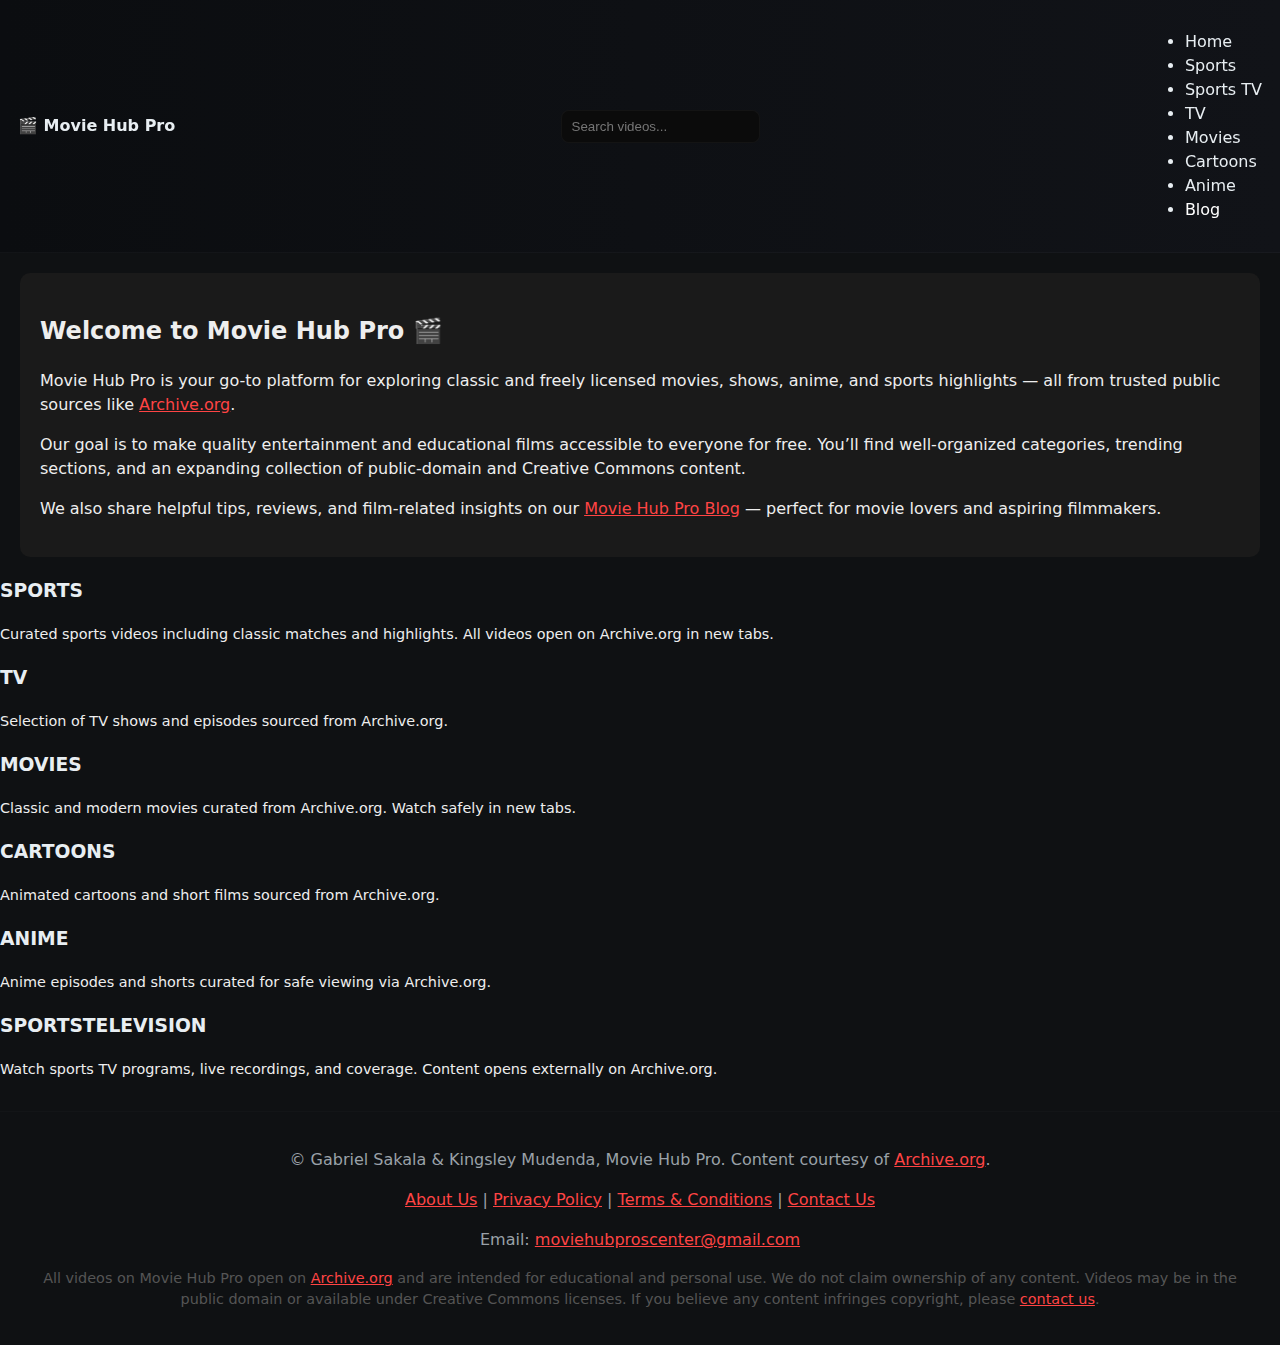
<file: index.html>
<!DOCTYPE html>
<html lang="en">
<head>
    <meta charset="UTF-8">
    <meta name="viewport" content="width=device-width, initial-scale=1.0">

    <!-- Google site verification -->
    <meta name="google-site-verification" content="YOUR_VERIFICATION_CODE">

    <title>Movie Hub Pro - Free Movie Directory</title>
    <link rel="stylesheet" href="style.css">

    <!-- AdSense script -->
    <script async src="https://pagead2.googlesyndication.com/pagead/js/adsbygoogle.js?client=ca-pub-3798659133542290" crossorigin="anonymous"></script>
</head>
<body class="home-page">

    <!-- Header -->
    <header>
        <div class="logo">🎬 Movie Hub Pro</div>
        <form id="searchForm">
            <input type="text" id="searchInput" placeholder="Search videos...">
        </form>
        <nav>
            <ul class="nav-links">
                <li data-category="home" class="active">Home</li>
                <li data-category="sports">Sports</li>
                <li data-category="sportstelevision">Sports TV</li>
                <li data-category="tv">TV</li>
                <li data-category="movies">Movies</li>
                <li data-category="cartoons">Cartoons</li>
                <li data-category="anime">Anime</li>
                <li><a href="blog/index.html" style="color:#fff; text-decoration:none;">Blog</a></li>
            </ul>
        </nav>
    </header>

    <!-- AdSense below header (First ad unit) -->
    <section class="adsense-ad">
        <ins class="adsbygoogle"
            style="display:block"
            data-ad-client="ca-pub-3798659133542290"
            data-ad-slot="3491325587"
            data-ad-format="auto"
            data-full-width-responsive="true"></ins>
        <script>
            (adsbygoogle = window.adsbygoogle || []).push({});
        </script>
    </section>

    <!-- Intro Section -->
    <section class="intro" style="padding:20px; background:#1a1a1a; color:#eee; margin:20px; border-radius:10px;">
        <h2>Welcome to Movie Hub Pro 🎬</h2>
        <p>
            Movie Hub Pro is your go-to platform for exploring classic and freely licensed movies, shows, anime, and sports highlights — all from trusted public sources like 
            <a href="https://archive.org" target="_blank" rel="noopener" style="color:#ff4444;">Archive.org</a>.
        </p>
        <p>
            Our goal is to make quality entertainment and educational films accessible to everyone for free. You’ll find well-organized categories, trending sections, and an expanding collection of public-domain and Creative Commons content.
        </p>
        <p>
            We also share helpful tips, reviews, and film-related insights on our 
            <a href="blog/index.html" style="color:#ff4444;">Movie Hub Pro Blog</a> — perfect for movie lovers and aspiring filmmakers.
        </p>
    </section>

    <main>
        <!-- Trending Section -->
        <section id="trending" class="horizontal-scroll">
            <!-- Trending videos inserted here via JS -->
        </section>

        <!-- (Second ad unit temporarily disabled until AdSense approval)
        <section class="adsense-ad">
            <ins class="adsbygoogle"
                style="display:block"
                data-ad-client="ca-pub-3798659133542290"
                data-ad-slot="3491325588"
                data-ad-format="auto"
                data-full-width-responsive="true"></ins>
            <script>
                (adsbygoogle = window.adsbygoogle || []).push({});
            </script>
        </section>
        -->

        <!-- Home Videos -->
        <section id="home-videos">
            <!-- Home page videos (4 per category) inserted via JS -->
        </section>

        <!-- Category Videos -->
        <section id="category-videos">
            <!-- Selected category videos inserted via JS -->
        </section>
    </main>

    <!-- Footer -->
    <footer>
        <p>© Gabriel Sakala & Kingsley Mudenda, Movie Hub Pro. Content courtesy of 
            <a href="https://archive.org" target="_blank" rel="noopener">Archive.org</a>.
        </p>
        <p class="footer-links">
            <a href="about.html">About Us</a> | 
            <a href="privacy.html">Privacy Policy</a> | 
            <a href="terms.html">Terms & Conditions</a> | 
            <a href="contact.html">Contact Us</a>
        </p>
        <p>Email: <a href="mailto:moviehubproscenter@gmail.com">moviehubproscenter@gmail.com</a></p>

        <p style="font-size:0.9em; text-align:center; color:#555;">
            All videos on Movie Hub Pro open on 
            <a href="https://archive.org/" target="_blank" rel="noopener">Archive.org</a> 
            and are intended for educational and personal use. 
            We do not claim ownership of any content. 
            Videos may be in the public domain or available under Creative Commons licenses. 
            If you believe any content infringes copyright, please <a href="contact.html">contact us</a>.
        </p>
    </footer>

    <script src="script.js"></script>
</body>
</html>
</file>
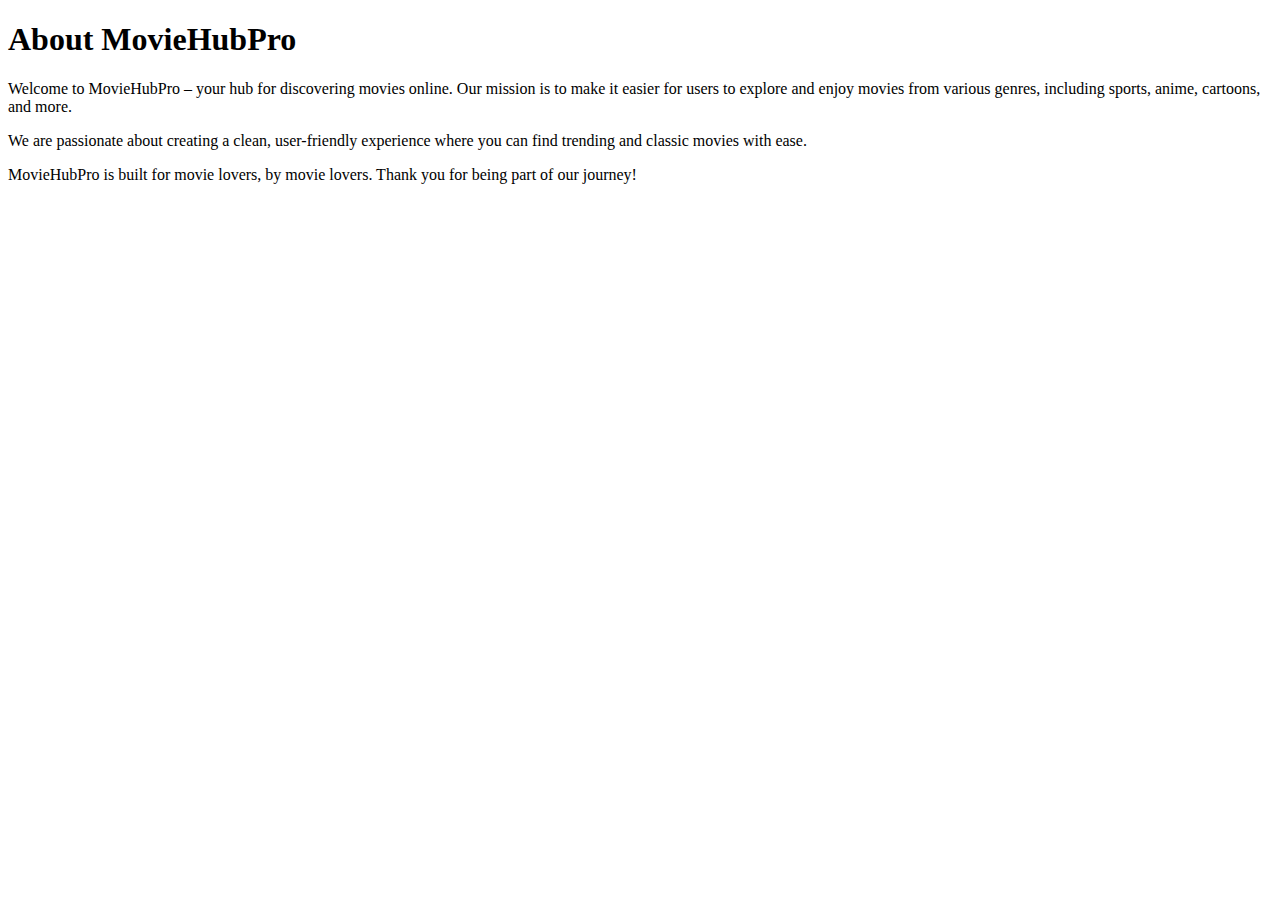
<file: About.html>
<!DOCTYPE html>
<html lang="en">
<head>
  <meta charset="UTF-8">
  <meta name="viewport" content="width=device-width, initial-scale=1.0">
  <title>About Us - MovieHubPro</title>
</head>
<body>
  <h1>About MovieHubPro</h1>
  <p>Welcome to MovieHubPro – your hub for discovering movies online. Our mission is to make it easier for users to explore and enjoy movies from various genres, including sports, anime, cartoons, and more.</p>

  <p>We are passionate about creating a clean, user-friendly experience where you can find trending and classic movies with ease.</p>

  <p>MovieHubPro is built for movie lovers, by movie lovers. Thank you for being part of our journey!</p>
</body>
</html>
</file>
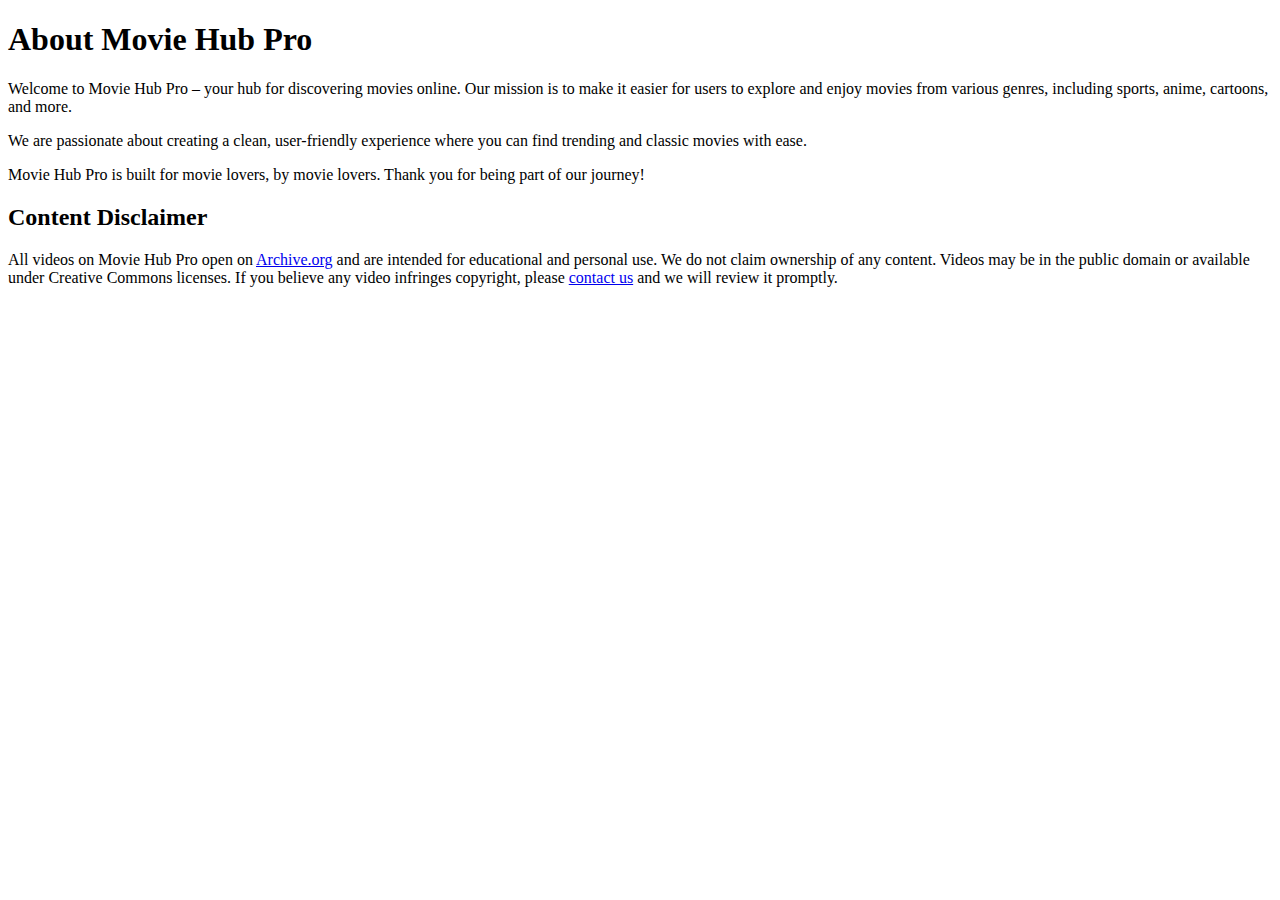
<file: about.html>
<!DOCTYPE html>
<html lang="en">
<head>
  <meta charset="UTF-8">
  <meta name="viewport" content="width=device-width, initial-scale=1.0">
  <title>About Us - Movie Hub Pro</title>
</head>
<body>
  <h1>About Movie Hub Pro</h1>

  <p>Welcome to Movie Hub Pro – your hub for discovering movies online. Our mission is to make it easier for users to explore and enjoy movies from various genres, including sports, anime, cartoons, and more.</p>

  <p>We are passionate about creating a clean, user-friendly experience where you can find trending and classic movies with ease.</p>

  <p>Movie Hub Pro is built for movie lovers, by movie lovers. Thank you for being part of our journey!</p>

  <h2>Content Disclaimer</h2>
  <p>
    All videos on Movie Hub Pro open on 
    <a href="https://archive.org/" target="_blank" rel="noopener">Archive.org</a> 
    and are intended for educational and personal use. 
    We do not claim ownership of any content. 
    Videos may be in the public domain or available under Creative Commons licenses. 
    If you believe any video infringes copyright, please 
    <a href="contact.html">contact us</a> and we will review it promptly.
  </p>

</body>
</html>
</file>
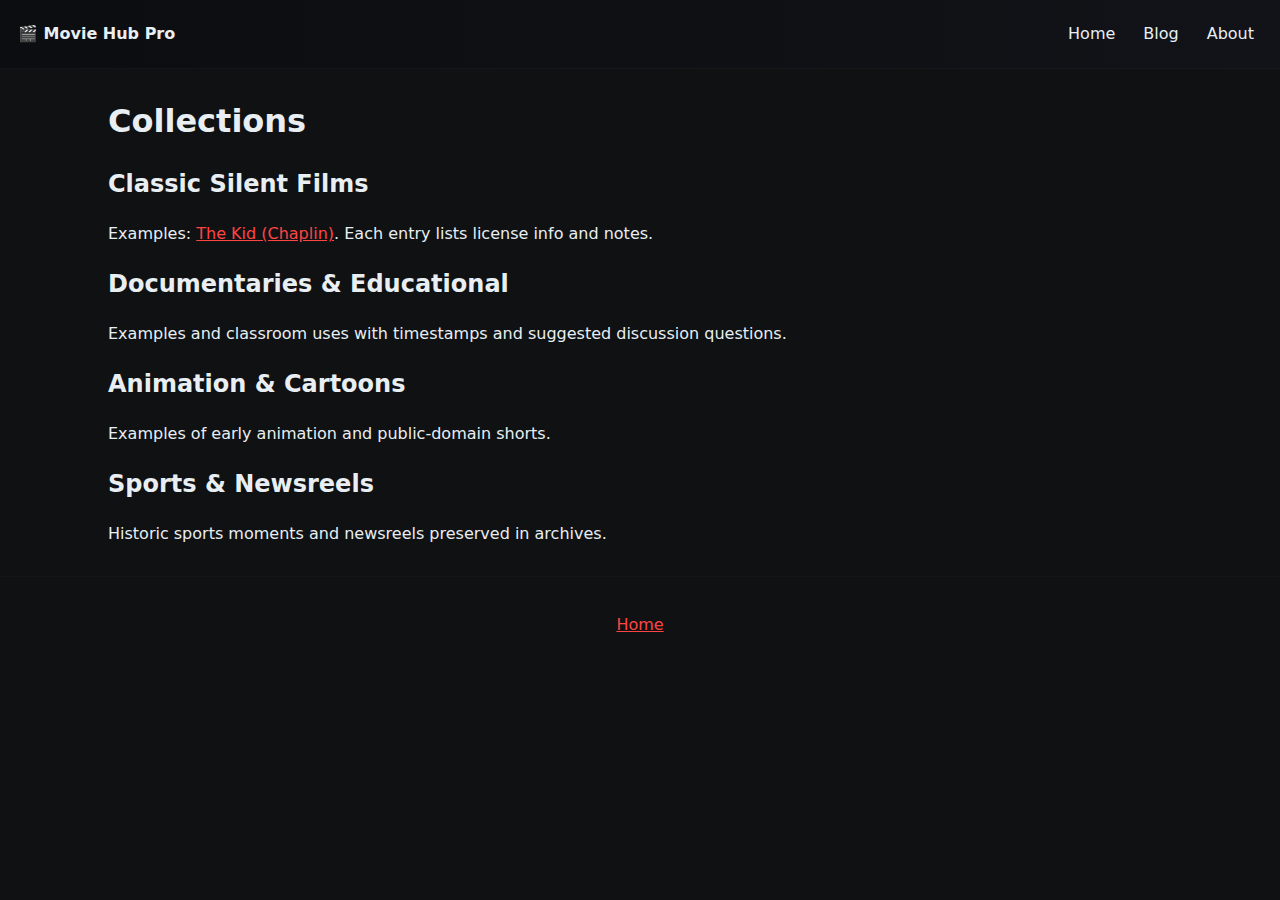
<file: collections.html>
<!doctype html>
<html lang="en">
<head><meta charset="utf-8"><meta name="viewport" content="width=device-width,initial-scale=1"><title>Collections — Movie Hub Pro</title><link rel="stylesheet" href="style.css"></head>
<body>
<header><div class="logo">🎬 Movie Hub Pro</div><nav class="main-nav"><a href="index.html">Home</a><a href="blog/index.html">Blog</a><a href="about.html">About</a></nav></header>
<main class="container">
  <h1>Collections</h1>
  <section id="silent">
    <h2>Classic Silent Films</h2>
    <p>Examples: <a href="https://archive.org/details/ChaplinTheKid" target="_blank" rel="noopener">The Kid (Chaplin)</a>. Each entry lists license info and notes.</p>
  </section>
  <section id="documentaries">
    <h2>Documentaries & Educational</h2>
    <p>Examples and classroom uses with timestamps and suggested discussion questions.</p>
  </section>
  <section id="animation">
    <h2>Animation & Cartoons</h2>
    <p>Examples of early animation and public-domain shorts.</p>
  </section>
  <section id="sports">
    <h2>Sports & Newsreels</h2>
    <p>Historic sports moments and newsreels preserved in archives.</p>
  </section>
</main>
<footer><p><a href="index.html">Home</a></p></footer>
</body>
</html>
</file>
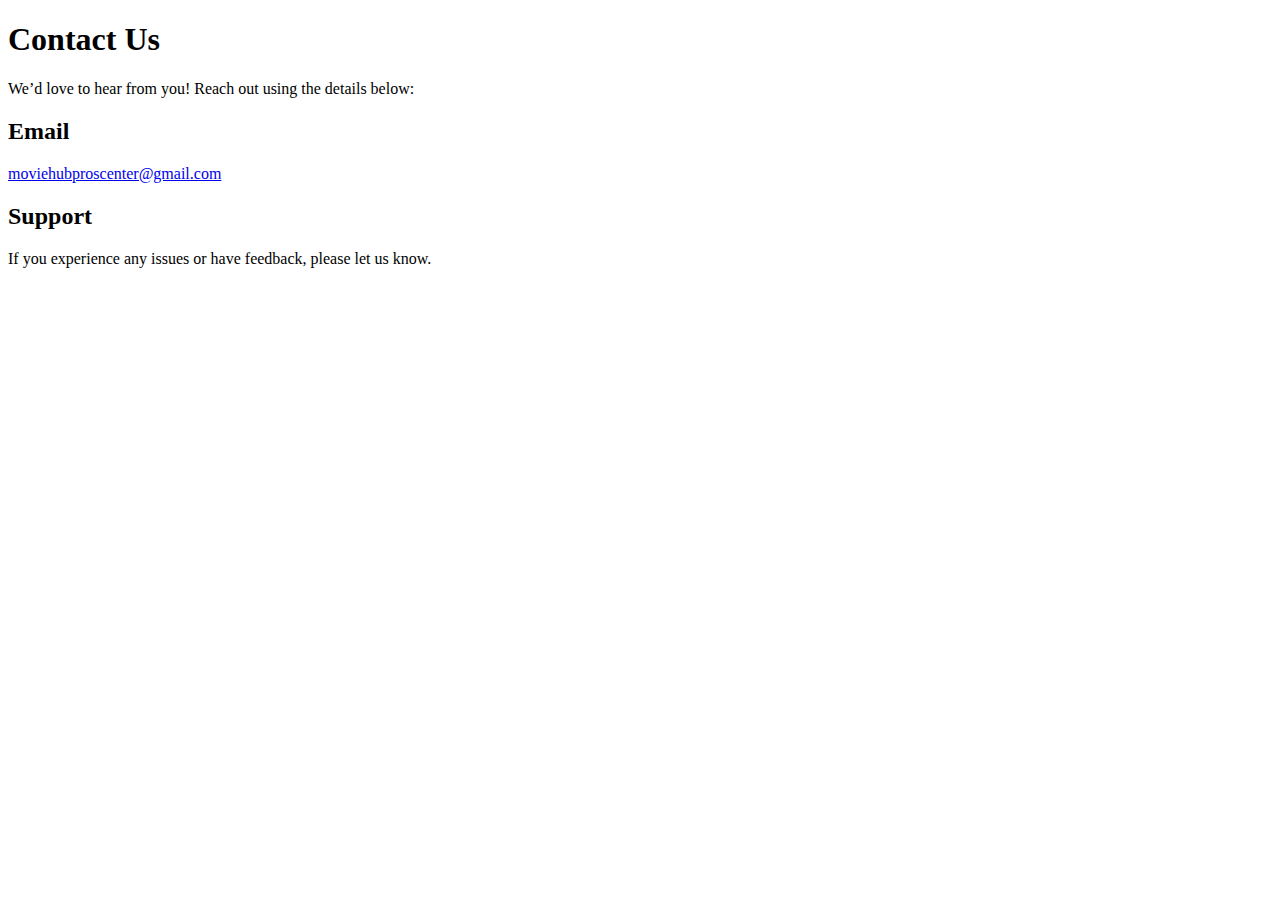
<file: contact.html>
<!DOCTYPE html>
<html lang="en">
<head>
  <meta charset="UTF-8">
  <meta name="viewport" content="width=device-width, initial-scale=1.0">
  <title>Contact Us - MovieHubPro</title>
</head>
<body>
  <h1>Contact Us</h1>
  <p>We’d love to hear from you! Reach out using the details below:</p>

  <h2>Email</h2>
  <p><a href="mailto:moviehubproscenter@gmail.com">moviehubproscenter@gmail.com</a></p>

  <h2>Support</h2>
  <p>If you experience any issues or have feedback, please let us know.</p>
</body>
</html>
</file>
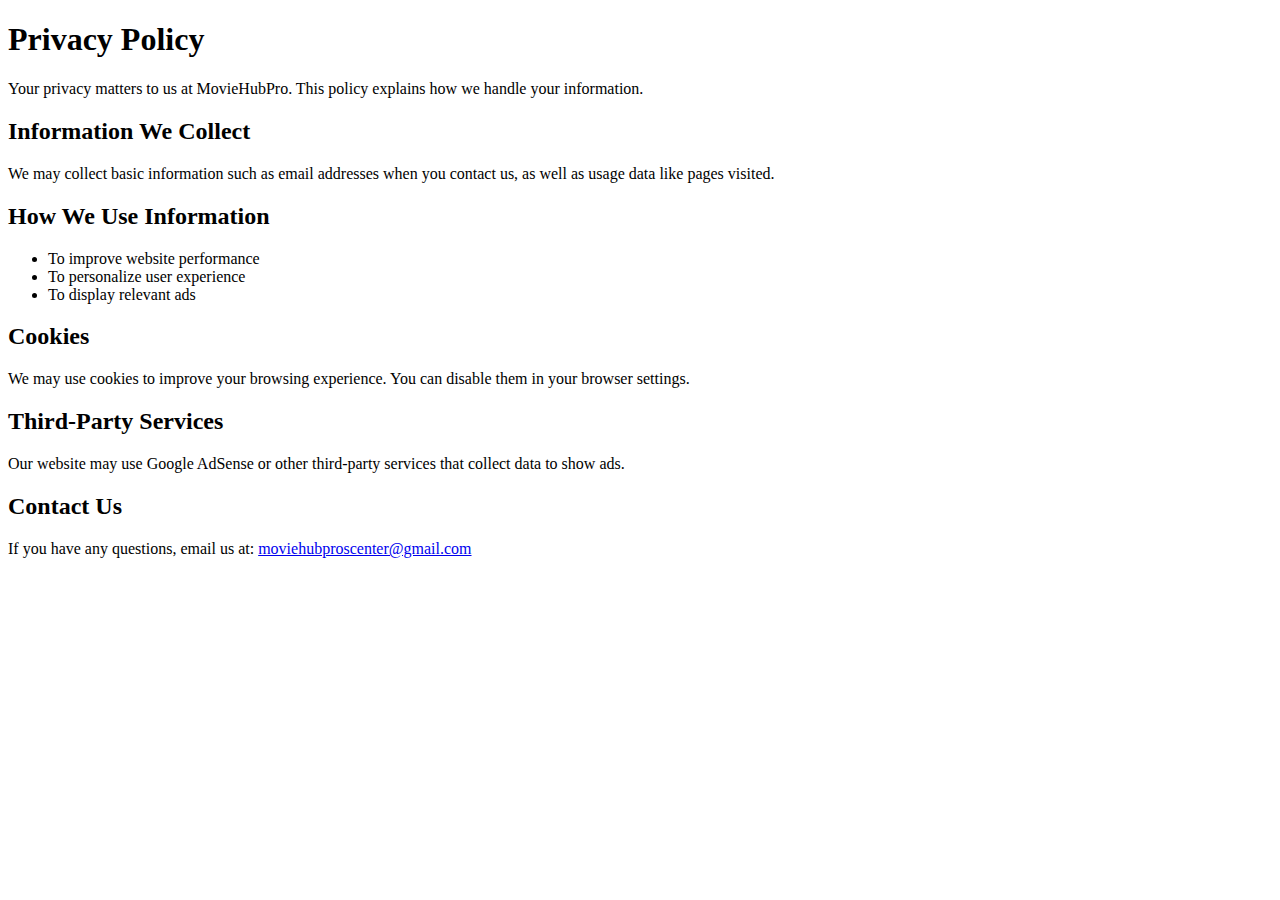
<file: privacy.html>
<!DOCTYPE html>
<html lang="en">
<head>
  <meta charset="UTF-8">
  <meta name="viewport" content="width=device-width, initial-scale=1.0">
  <title>Privacy Policy - MovieHubPro</title>
</head>
<body>
  <h1>Privacy Policy</h1>
  <p>Your privacy matters to us at MovieHubPro. This policy explains how we handle your information.</p>

  <h2>Information We Collect</h2>
  <p>We may collect basic information such as email addresses when you contact us, as well as usage data like pages visited.</p>

  <h2>How We Use Information</h2>
  <ul>
    <li>To improve website performance</li>
    <li>To personalize user experience</li>
    <li>To display relevant ads</li>
  </ul>

  <h2>Cookies</h2>
  <p>We may use cookies to improve your browsing experience. You can disable them in your browser settings.</p>

  <h2>Third-Party Services</h2>
  <p>Our website may use Google AdSense or other third-party services that collect data to show ads.</p>

  <h2>Contact Us</h2>
  <p>If you have any questions, email us at: <a href="mailto:moviehubproscenter@gmail.com">moviehubproscenter@gmail.com</a></p>
</body>
</html>
</file>
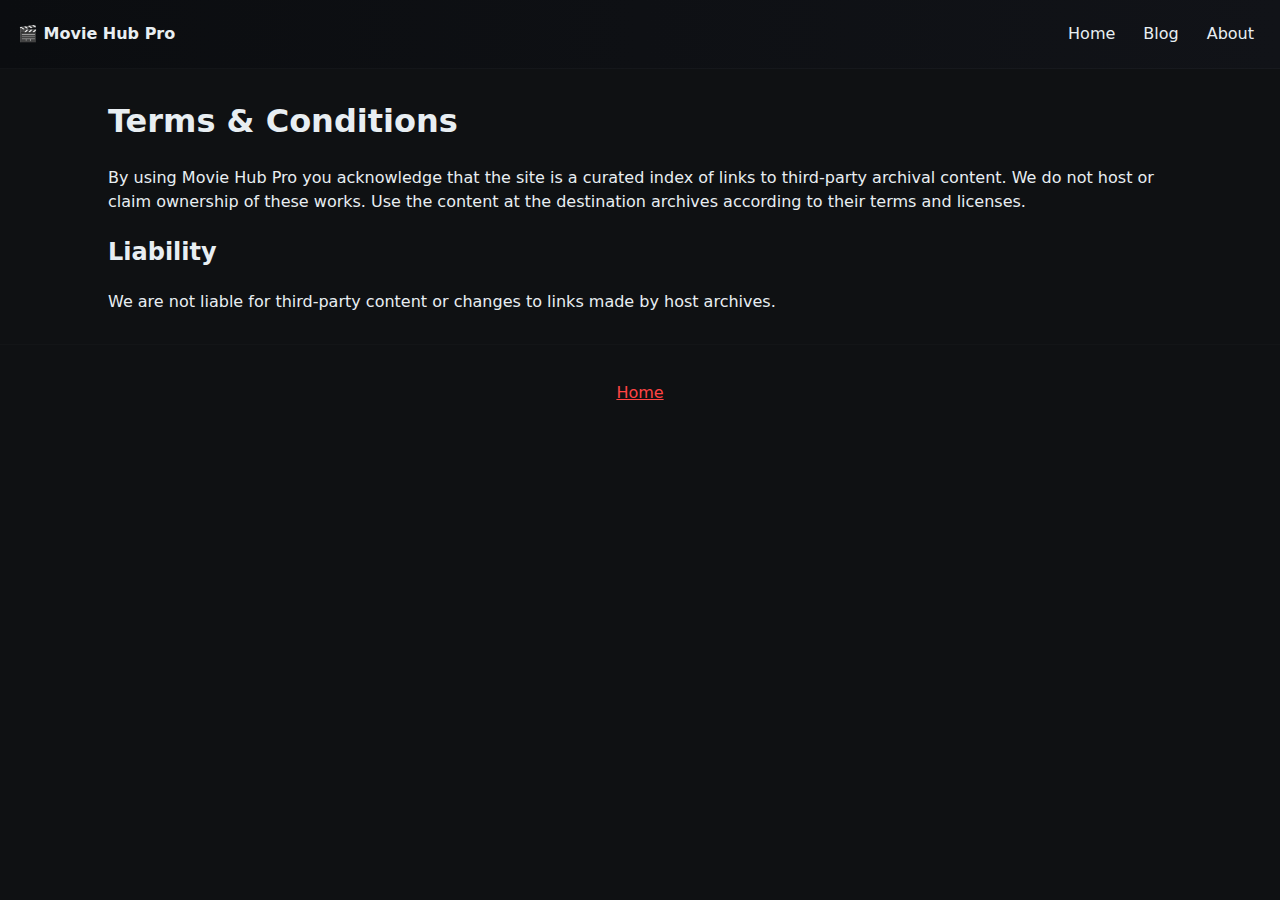
<file: terms.html>
<!doctype html>
<html lang="en">
<head><meta charset="utf-8"><meta name="viewport" content="width=device-width,initial-scale=1"><title>Terms & Conditions — Movie Hub Pro</title><link rel="stylesheet" href="style.css"></head>
<body>
<header><div class="logo">🎬 Movie Hub Pro</div><nav class="main-nav"><a href="index.html">Home</a><a href="blog/index.html">Blog</a><a href="about.html">About</a></nav></header>
<main class="container">
  <h1>Terms & Conditions</h1>
  <p>By using Movie Hub Pro you acknowledge that the site is a curated index of links to third-party archival content. We do not host or claim ownership of these works. Use the content at the destination archives according to their terms and licenses.</p>
  <h2>Liability</h2>
  <p>We are not liable for third-party content or changes to links made by host archives.</p>
</main>
<footer><p><a href="index.html">Home</a></p></footer>
</body>
</html>
</file>
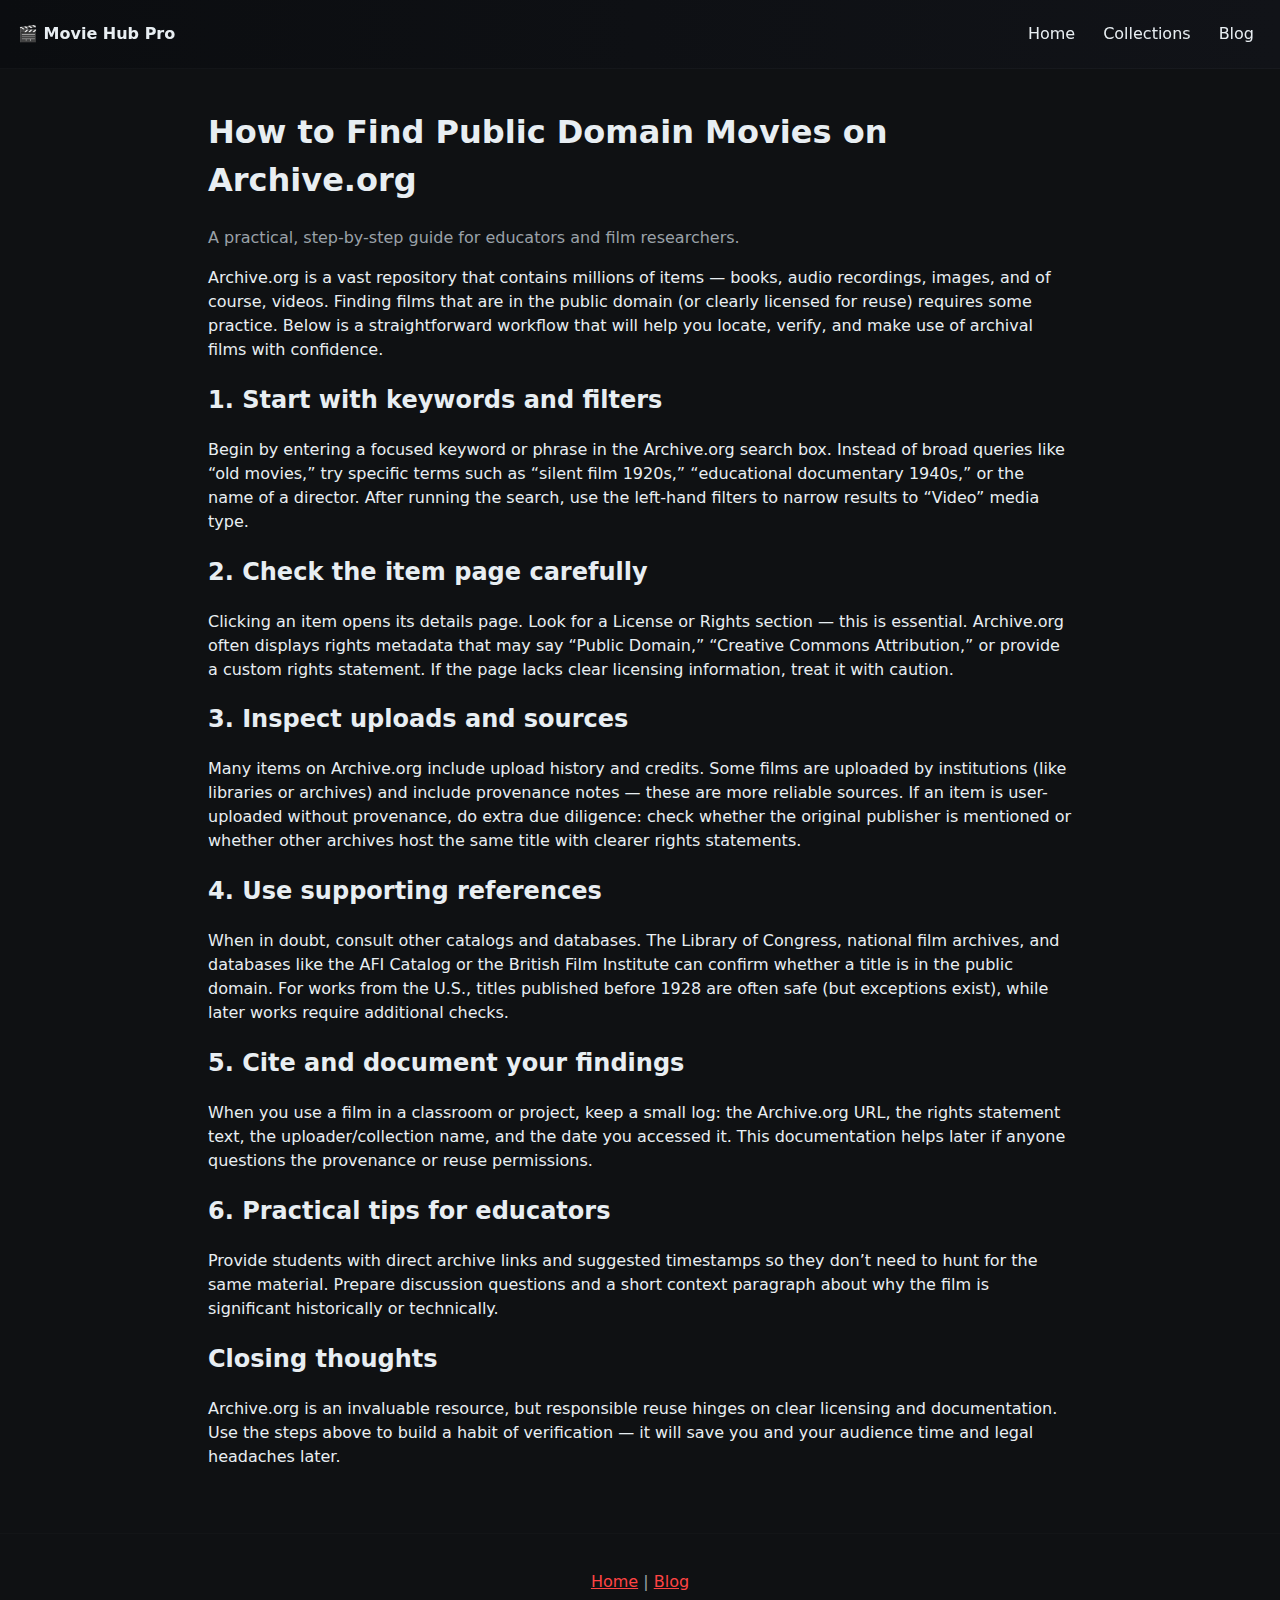
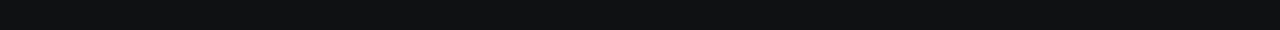
<file: blog/post1.html>
<!doctype html>
<html lang="en">
<head><meta charset="utf-8"><meta name="viewport" content="width=device-width,initial-scale=1"><title>How to Find Public Domain Movies on Archive.org — Movie Hub Pro</title><link rel="stylesheet" href="../style.css"></head>
<body>
<header><div class="logo">🎬 Movie Hub Pro</div><nav class="main-nav"><a href="../index.html">Home</a><a href="../collections.html">Collections</a><a href="../blog/index.html">Blog</a></nav></header>
<main class="container article">
  <h1>How to Find Public Domain Movies on Archive.org</h1>
  <p class="muted">A practical, step-by-step guide for educators and film researchers.</p>
  <p>Archive.org is a vast repository that contains millions of items — books, audio recordings, images, and of course, videos. Finding films that are in the public domain (or clearly licensed for reuse) requires some practice. Below is a straightforward workflow that will help you locate, verify, and make use of archival films with confidence.</p>
  <h2>1. Start with keywords and filters</h2>
  <p>Begin by entering a focused keyword or phrase in the Archive.org search box. Instead of broad queries like “old movies,” try specific terms such as “silent film 1920s,” “educational documentary 1940s,” or the name of a director. After running the search, use the left-hand filters to narrow results to “Video” media type.</p>
  <h2>2. Check the item page carefully</h2>
  <p>Clicking an item opens its details page. Look for a License or Rights section — this is essential. Archive.org often displays rights metadata that may say “Public Domain,” “Creative Commons Attribution,” or provide a custom rights statement. If the page lacks clear licensing information, treat it with caution.</p>
  <h2>3. Inspect uploads and sources</h2>
  <p>Many items on Archive.org include upload history and credits. Some films are uploaded by institutions (like libraries or archives) and include provenance notes — these are more reliable sources. If an item is user-uploaded without provenance, do extra due diligence: check whether the original publisher is mentioned or whether other archives host the same title with clearer rights statements.</p>
  <h2>4. Use supporting references</h2>
  <p>When in doubt, consult other catalogs and databases. The Library of Congress, national film archives, and databases like the AFI Catalog or the British Film Institute can confirm whether a title is in the public domain. For works from the U.S., titles published before 1928 are often safe (but exceptions exist), while later works require additional checks.</p>
  <h2>5. Cite and document your findings</h2>
  <p>When you use a film in a classroom or project, keep a small log: the Archive.org URL, the rights statement text, the uploader/collection name, and the date you accessed it. This documentation helps later if anyone questions the provenance or reuse permissions.</p>
  <h2>6. Practical tips for educators</h2>
  <p>Provide students with direct archive links and suggested timestamps so they don’t need to hunt for the same material. Prepare discussion questions and a short context paragraph about why the film is significant historically or technically.</p>
  <h2>Closing thoughts</h2>
  <p>Archive.org is an invaluable resource, but responsible reuse hinges on clear licensing and documentation. Use the steps above to build a habit of verification — it will save you and your audience time and legal headaches later.</p>
</main>
<footer><p><a href="../index.html">Home</a> | <a href="../blog/index.html">Blog</a></p></footer>
</body>
</html>
</file>
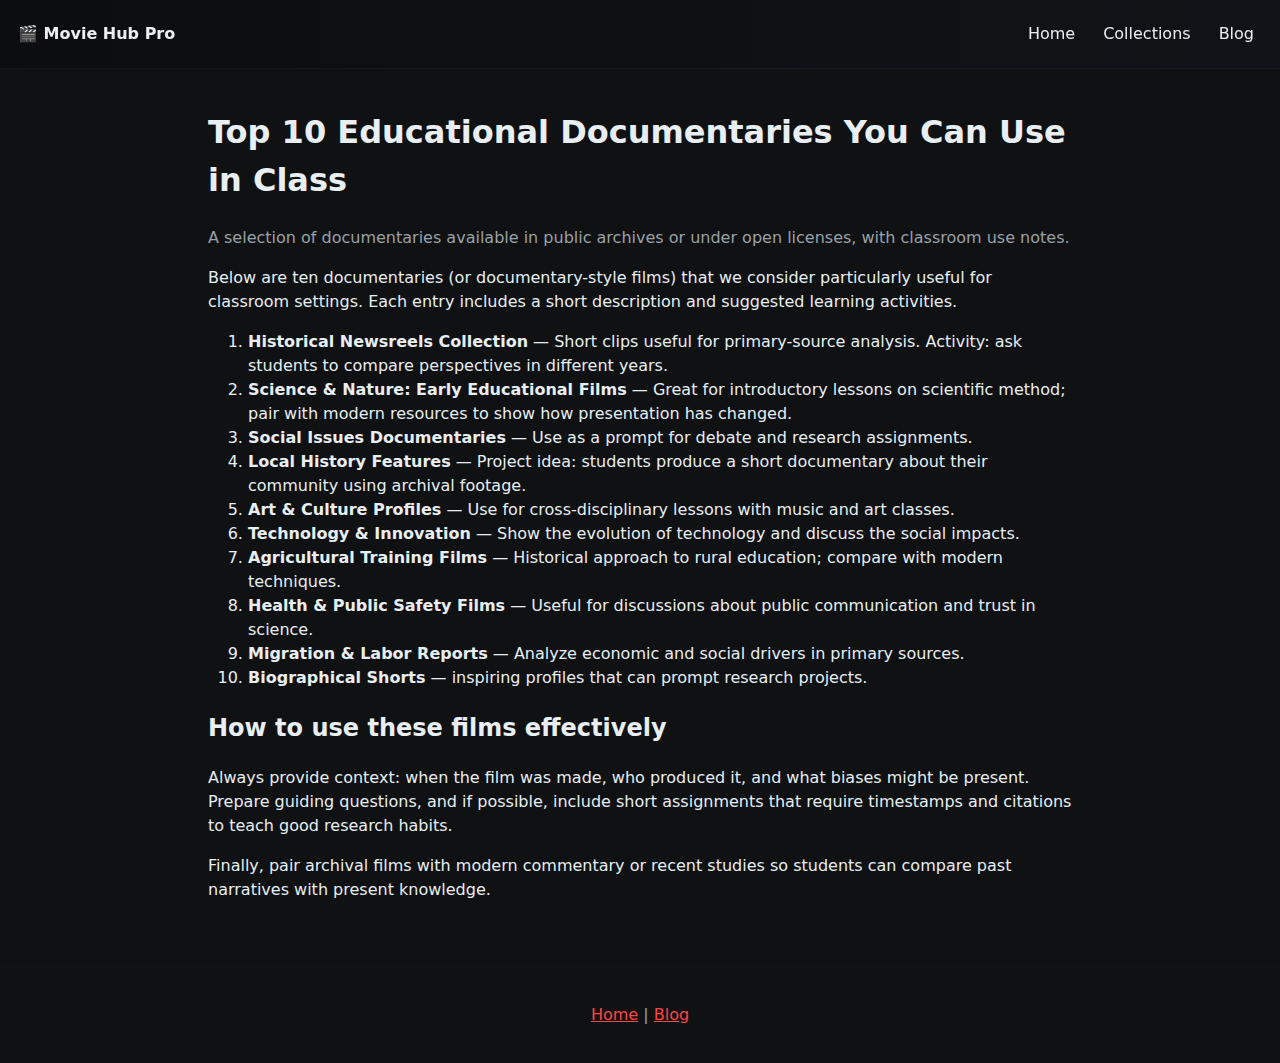
<file: blog/post2.html>
<!doctype html>
<html lang="en">
<head><meta charset="utf-8"><meta name="viewport" content="width=device-width,initial-scale=1"><title>Top 10 Educational Documentaries — Movie Hub Pro</title><link rel="stylesheet" href="../style.css"></head>
<body>
<header><div class="logo">🎬 Movie Hub Pro</div><nav class="main-nav"><a href="../index.html">Home</a><a href="../collections.html">Collections</a><a href="../blog/index.html">Blog</a></nav></header>
<main class="container article">
  <h1>Top 10 Educational Documentaries You Can Use in Class</h1>
  <p class="muted">A selection of documentaries available in public archives or under open licenses, with classroom use notes.</p>
  <p>Below are ten documentaries (or documentary-style films) that we consider particularly useful for classroom settings. Each entry includes a short description and suggested learning activities.</p>
  <ol>
    <li><strong>Historical Newsreels Collection</strong> — Short clips useful for primary-source analysis. Activity: ask students to compare perspectives in different years.</li>
    <li><strong>Science & Nature: Early Educational Films</strong> — Great for introductory lessons on scientific method; pair with modern resources to show how presentation has changed.</li>
    <li><strong>Social Issues Documentaries</strong> — Use as a prompt for debate and research assignments.</li>
    <li><strong>Local History Features</strong> — Project idea: students produce a short documentary about their community using archival footage.</li>
    <li><strong>Art & Culture Profiles</strong> — Use for cross-disciplinary lessons with music and art classes.</li>
    <li><strong>Technology & Innovation</strong> — Show the evolution of technology and discuss the social impacts.</li>
    <li><strong>Agricultural Training Films</strong> — Historical approach to rural education; compare with modern techniques.</li>
    <li><strong>Health & Public Safety Films</strong> — Useful for discussions about public communication and trust in science.</li>
    <li><strong>Migration & Labor Reports</strong> — Analyze economic and social drivers in primary sources.</li>
    <li><strong>Biographical Shorts</strong> — inspiring profiles that can prompt research projects.</li>
  </ol>
  <h2>How to use these films effectively</h2>
  <p>Always provide context: when the film was made, who produced it, and what biases might be present. Prepare guiding questions, and if possible, include short assignments that require timestamps and citations to teach good research habits.</p>
  <p>Finally, pair archival films with modern commentary or recent studies so students can compare past narratives with present knowledge.</p>
</main>
<footer><p><a href="../index.html">Home</a> | <a href="../blog/index.html">Blog</a></p></footer>
</body>
</html>
</file>
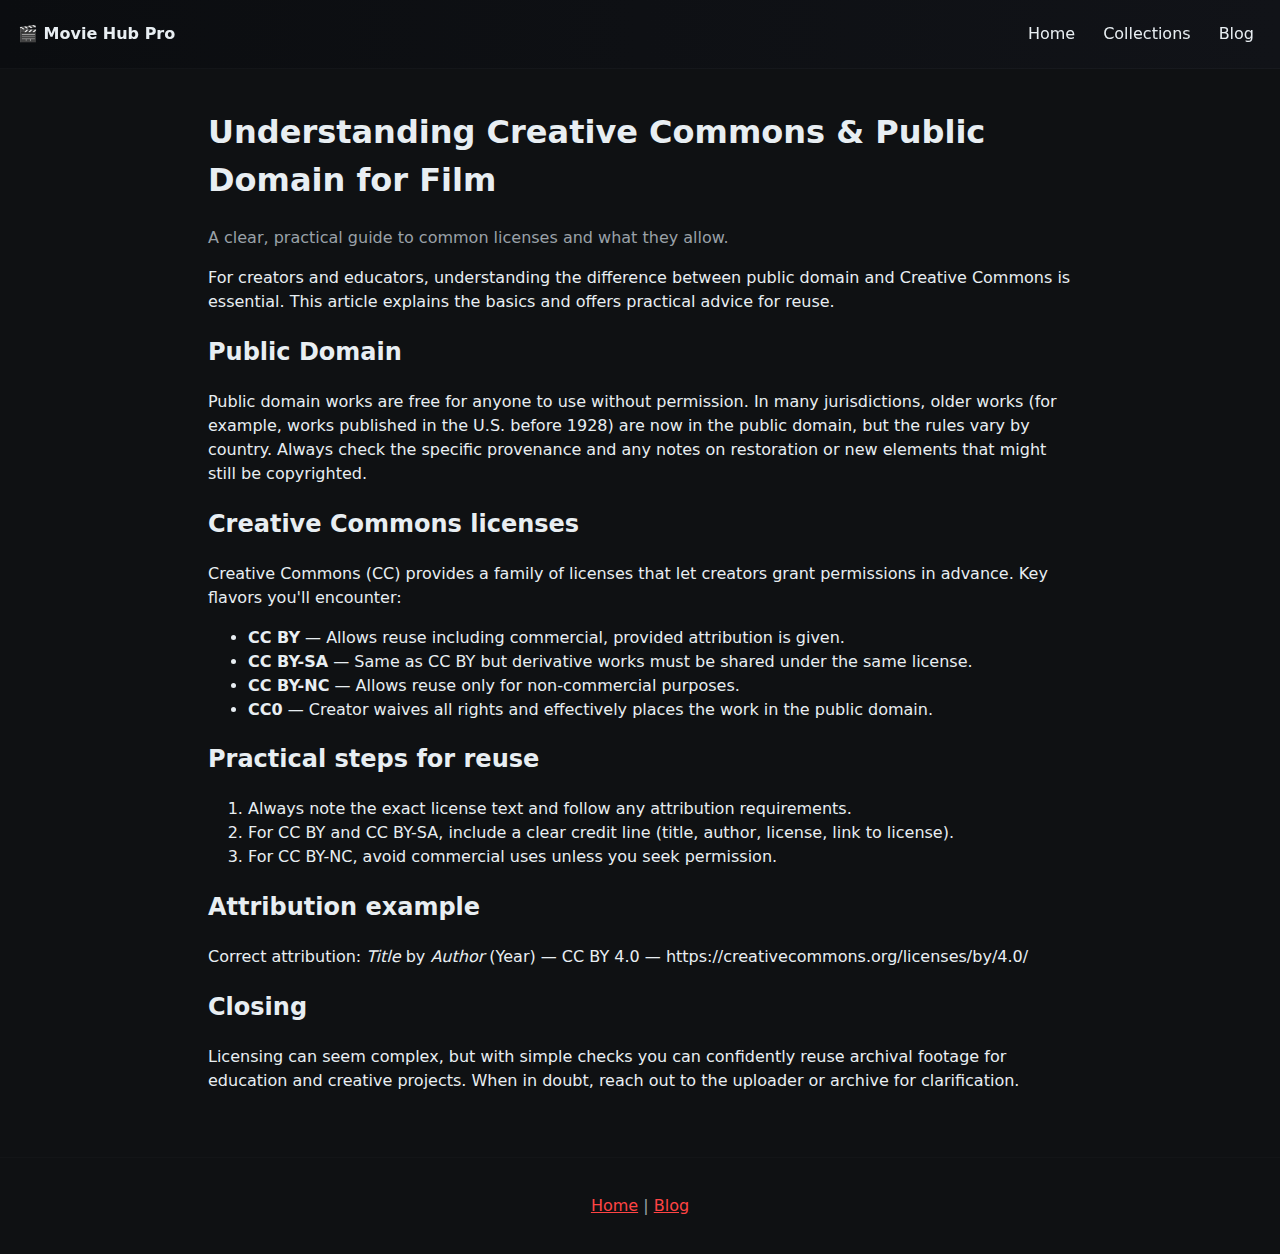
<file: blog/post3.html>
<!doctype html>
<html lang="en">
<head><meta charset="utf-8"><meta name="viewport" content="width=device-width,initial-scale=1"><title>Creative Commons & Public Domain for Film — Movie Hub Pro</title><link rel="stylesheet" href="../style.css"></head>
<body>
<header><div class="logo">🎬 Movie Hub Pro</div><nav class="main-nav"><a href="../index.html">Home</a><a href="../collections.html">Collections</a><a href="../blog/index.html">Blog</a></nav></header>
<main class="container article">
  <h1>Understanding Creative Commons & Public Domain for Film</h1>
  <p class="muted">A clear, practical guide to common licenses and what they allow.</p>
  <p>For creators and educators, understanding the difference between public domain and Creative Commons is essential. This article explains the basics and offers practical advice for reuse.</p>
  <h2>Public Domain</h2>
  <p>Public domain works are free for anyone to use without permission. In many jurisdictions, older works (for example, works published in the U.S. before 1928) are now in the public domain, but the rules vary by country. Always check the specific provenance and any notes on restoration or new elements that might still be copyrighted.</p>
  <h2>Creative Commons licenses</h2>
  <p>Creative Commons (CC) provides a family of licenses that let creators grant permissions in advance. Key flavors you'll encounter:</p>
  <ul>
    <li><strong>CC BY</strong> — Allows reuse including commercial, provided attribution is given.</li>
    <li><strong>CC BY-SA</strong> — Same as CC BY but derivative works must be shared under the same license.</li>
    <li><strong>CC BY-NC</strong> — Allows reuse only for non-commercial purposes.</li>
    <li><strong>CC0</strong> — Creator waives all rights and effectively places the work in the public domain.</li>
  </ul>
  <h2>Practical steps for reuse</h2>
  <ol>
    <li>Always note the exact license text and follow any attribution requirements.</li>
    <li>For CC BY and CC BY-SA, include a clear credit line (title, author, license, link to license).</li>
    <li>For CC BY-NC, avoid commercial uses unless you seek permission.</li>
  </ol>
  <h2>Attribution example</h2>
  <p>Correct attribution: <em>Title</em> by <em>Author</em> (Year) — CC BY 4.0 — https://creativecommons.org/licenses/by/4.0/</p>
  <h2>Closing</h2>
  <p>Licensing can seem complex, but with simple checks you can confidently reuse archival footage for education and creative projects. When in doubt, reach out to the uploader or archive for clarification.</p>
</main>
<footer><p><a href="../index.html">Home</a> | <a href="../blog/index.html">Blog</a></p></footer>
</body>
</html>
</file>
<file: style.css>
/* Movie Hub Pro - updated global style */
:root{--bg:#0f1113;--card:#121416;--muted:#9aa1a8;--accent:#ff4444;--text:#e8eef2}
*{box-sizing:border-box}body{margin:0;font-family:Inter,system-ui,-apple-system,Segoe UI,Roboto,Arial;color:var(--text);background:var(--bg);line-height:1.5}
a{color:var(--accent)}.container{max-width:1100px;margin:28px auto;padding:0 18px}
header{display:flex;align-items:center;gap:12px;justify-content:space-between;padding:14px 18px;background:linear-gradient(90deg,#0b0d10,#111318);border-bottom:1px solid rgba(255,255,255,0.03);position:sticky;top:0;z-index:10}
.logo{font-weight:700;display:flex;gap:8px;align-items:center}nav.main-nav{display:flex;gap:12px}nav.main-nav a{color:var(--text);text-decoration:none;padding:8px;border-radius:8px}nav.main-nav a:hover{background:rgba(255,255,255,0.02)}
input#searchInput{padding:8px 10px;border-radius:8px;border:1px solid rgba(255,255,255,0.04);background:#0b0b0b;color:var(--text)}
.hero{background:linear-gradient(180deg,rgba(255,255,255,0.02),transparent);padding:20px;border-radius:10px;border:1px solid rgba(255,255,255,0.02)}
.lead{color:var(--muted);margin-top:6px}.note{color:var(--muted);font-size:0.95rem;margin-top:8px}
.cards{margin-top:20px}
.grid{display:grid;grid-template-columns:repeat(auto-fit,minmax(240px,1fr));gap:14px;margin-top:12px}
.card{background:var(--card);padding:14px;border-radius:10px;border:1px solid rgba(255,255,255,0.02)}
.article{max-width:900px;margin:0 auto;padding:18px;background:transparent}
.muted{color:var(--muted)}
footer{padding:20px;color:var(--muted);border-top:1px solid rgba(255,255,255,0.02);margin-top:30px;text-align:center}
@media(max-width:720px){nav.main-nav{display:none}header{flex-direction:column;align-items:flex-start}}


/* Custom original styles preserved below */
</file>
